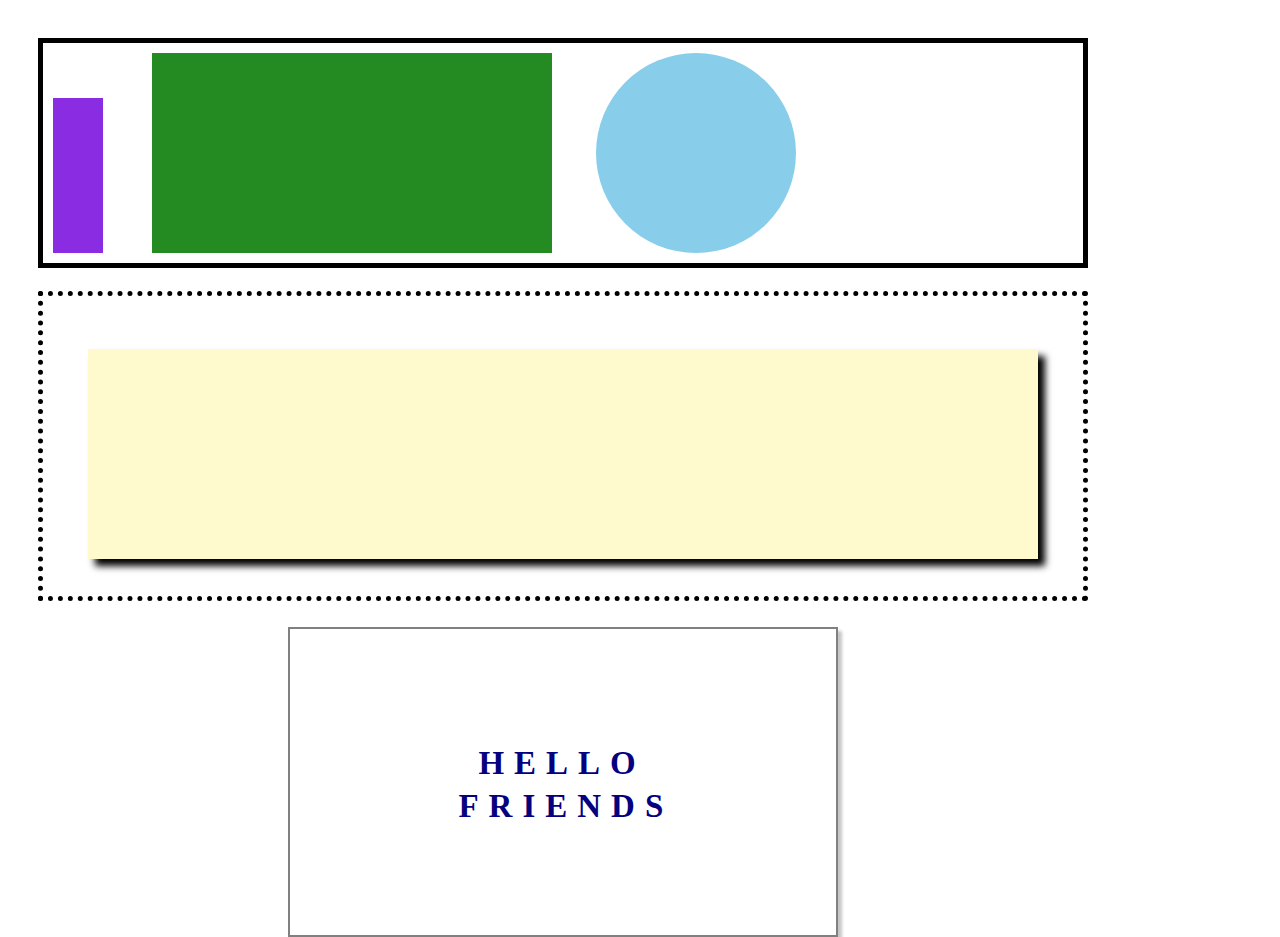
<file: second/index.html>
<!-- Put your HTML HERE, make sure to connect your index.css sheet -->
<!DOCTYPE html>
<html lang="en">
<head>
    <meta charset="UTF-8">
    <meta name="viewport" content="width=device-width, initial-scale=1.0">
    <title>1.2 HTML Layout Project - Part 2</title>
    <link rel="stylesheet" href='reset.css'/>
    <link rel="stylesheet" href="index.css"/>

</head>
<body>
    <div class='top-box'></div>

        <div class='purple-rectangle'></div>
        <div class='green-rectangle'></div>
        <div class='blue-circle'></div>

    <div class='middle-box'></div>
        <div class='yellow-shade'></div>

    <div class='bottom-box'></div>
        <div class = 'text'>HELLO</div>
        <div class = 'text' id = 'friends'>FRIENDS</div>

</body>
</html>
</file>
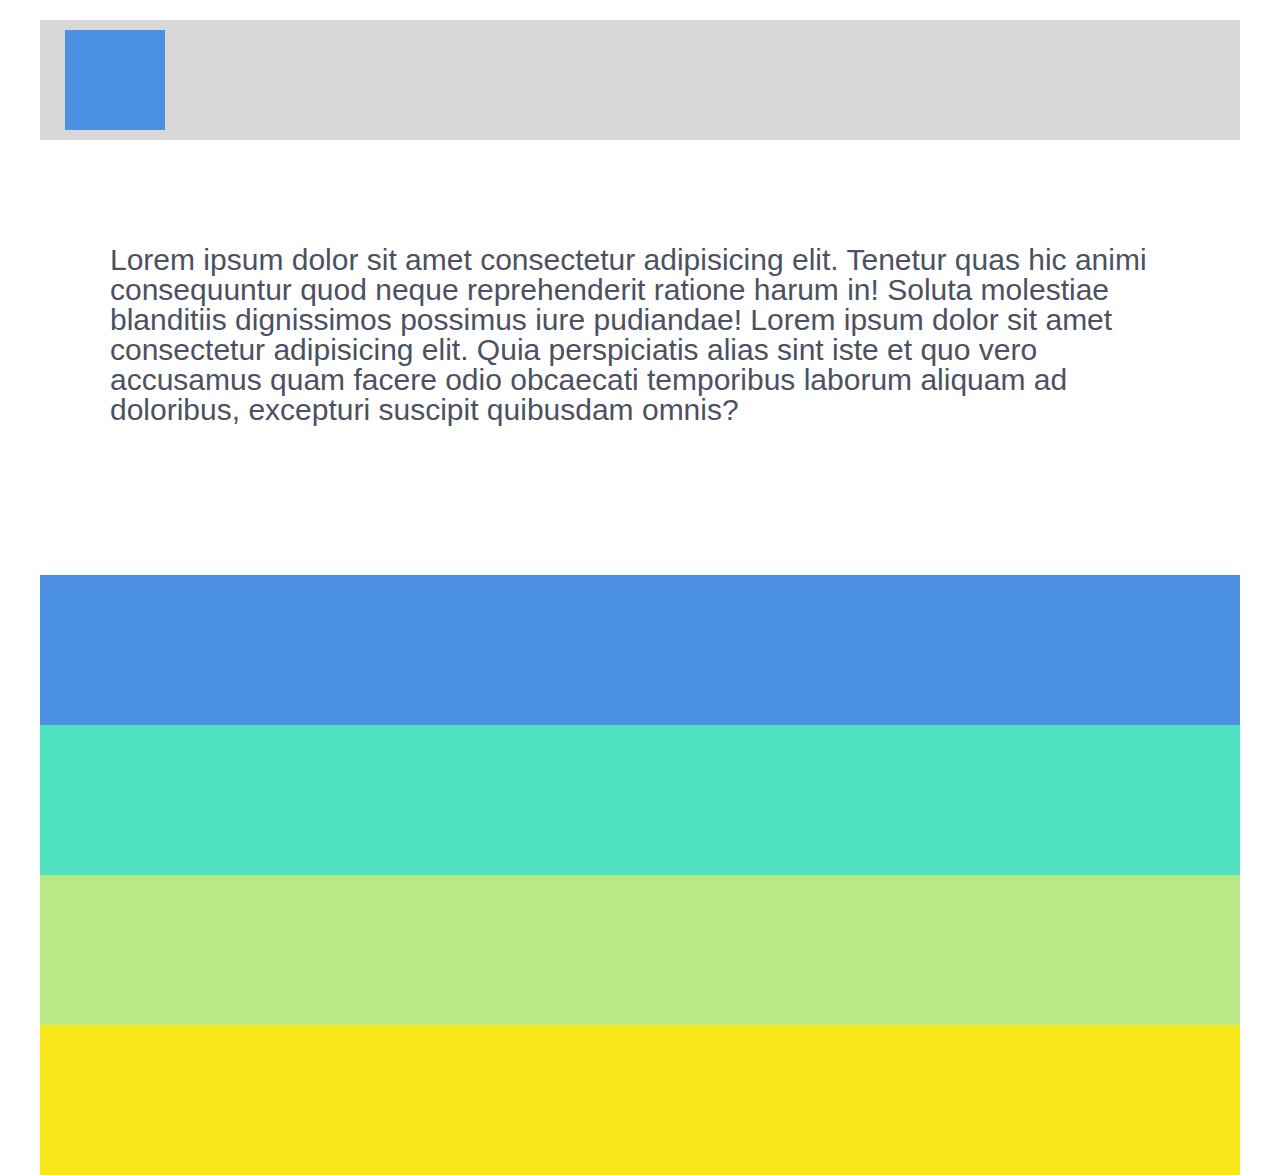
<file: third/index.html>
<!-- Put your HTML HERE, make sure to connect your index.css sheet -->
<!DOCTYPE html>
<html lang="en">
<head>
    <meta charset="UTF-8">
    <meta name="viewport" content="width=device-width, initial-scale=1.0">
    <title>Document</title>
    <link rel="stylesheet" href='reset.css'/>
    <link rel="stylesheet" href="index.css"/>
</head>

<body>
    <header class = "top"></header> 
    <div class="blue-top-box"></div>
   
    <div class="text-body">Lorem ipsum dolor sit amet consectetur adipisicing elit. Tenetur quas hic animi consequuntur quod neque reprehenderit ratione harum in! Soluta molestiae blanditiis dignissimos possimus iure pudiandae!
        Lorem ipsum dolor sit amet consectetur adipisicing elit. Quia perspiciatis alias sint iste et quo vero accusamus quam facere odio obcaecati temporibus laborum aliquam ad doloribus, excepturi suscipit quibusdam omnis?</div>

    <div class="deep-blue"></div>
    <div class="teal"></div>
    <div class = "lime"></div>
    <div class = "yellow"></div>

</body>
</html>
</file>
<file: second/index.css>
body {
    padding: 3%;
    margin: 0px;
}

.top-box {
    width: 1050px;
    height: 230px;
    border: 5px solid black;
    padding: 0px;
    box-sizing: border-box;
    position: fixed;
}

.purple-rectangle {
    background-color:rgb(137,44,226);
    height: 155px;
    width: 50px;
    display: inline-block;
    margin-top: 55px;
    margin-left: 15px;

}

.green-rectangle {
    background-color:rgb(35,139,33) ;
    height: 200px;
    width: 400px;
    display: inline-block;
    margin-top: 15px;
    margin-left: 45px;
}

.blue-circle {
    height: 200px;
    width: 200px;
    background-color: rgb(136,206,235);
    border-radius: 50%;
    display: inline-block;
    margin-left: 40px;
}

.middle-box {
    height: 310px;
    width: 1050px;
    box-sizing: border-box;
    margin-top: 35px;
    margin-bottom: -55px;
    border: 5px dotted black;  
}

.yellow-shade {
    background-color:rgb(255,250,205) ;
    height: 210px;
    width: 950px;
    display: inline-block;
    margin-top: -550px;
    margin-left: 50px;
    box-shadow: 7px 7px 7px ;
}


.bottom-box {
    height: 310px;
    width: 550px;
    box-sizing: border-box;
    margin-top: 65px;
    margin-left: 250px;
    border: 2px solid gray;  
    box-shadow: 4px 4px 3px rgb(198,198,198);
}

.text {
    font-size: 33px;
    text-align: justify;
    text-justify: inter-word;
    margin-left: 440px;
    margin-top: -190px;
    letter-spacing: 10px;
    font-weight: 550;
    color: rgb(5,0,128)

}

#friends {
    margin-top: 10px;
    margin-left: 420px;


}
</file>
<file: third/index.css>
body{
    margin-top:20px;
}

.top {
    height: 120px;
    margin-left: 40px;
    margin-right: 40px;
    background-color:rgb(216,216,216) ;
}

.blue-top-box {
    height: 100px;
    width: 100px;
    margin-left: 65px;
    margin-top: -110px;
    background-color: rgb(75,144,226) ;
}

.text-body {
    font-size: 30px;
    margin-top: 115px;
    margin-left: 110px;
    margin-right: 110px;
    font-family: sans-serif;
    font-weight: 80;
    color: rgb(76,81,97);
}

.deep-blue {
    height: 150px;
    margin-left: 40px;
    margin-right: 40px;
    margin-top: 150px;
    background-color: rgb(75,144,226);
}

.teal {
    height: 150px;
    margin-left: 40px;
    margin-right: 40px;
    background-color: rgb(79,227,193);
}

.lime {
    height: 150px;
    margin-left: 40px;
    margin-right: 40px;
    background-color: rgb(184,233,133);
}

.yellow {
    height: 150px;
    margin-left: 40px;
    margin-right: 40px;
    background-color: rgb(248,231,26);
}
</file>
